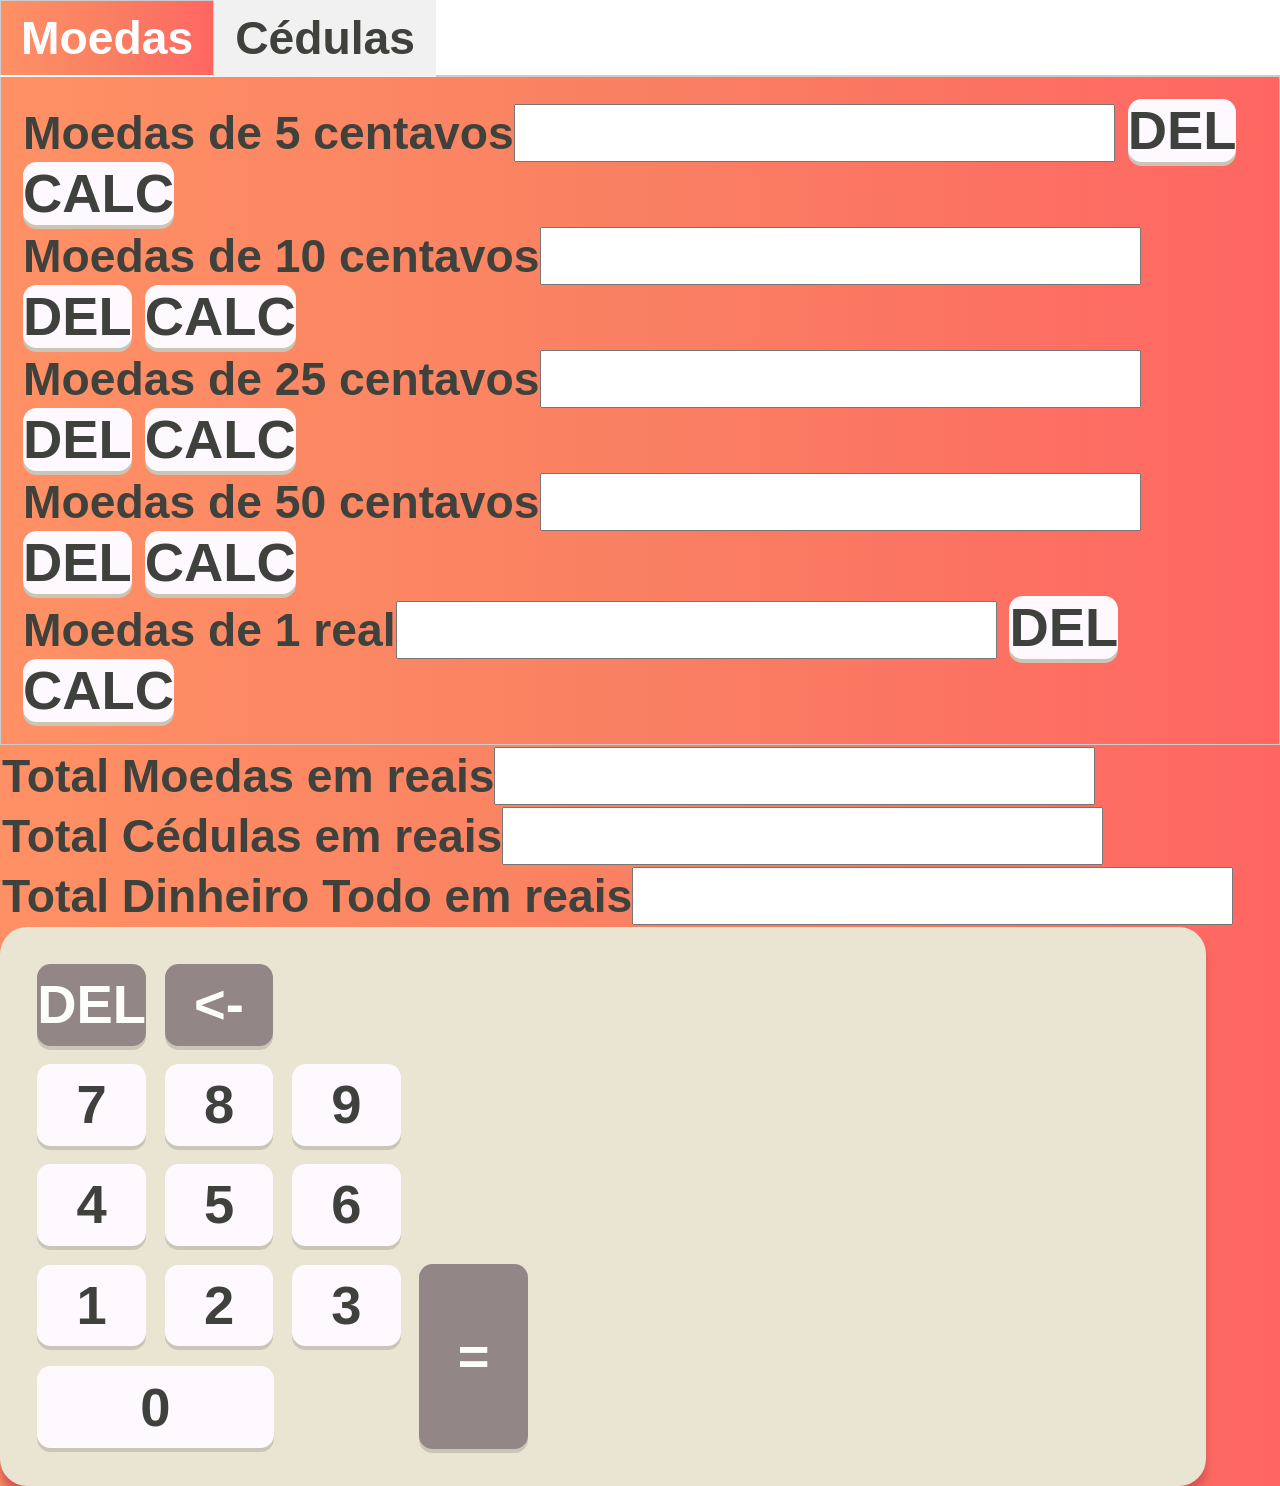
<file: index.html>
<!DOCTYPE html>
<html lang="pt_BR" id="html-tag">
<head>
    <meta charset="UTF-8">
    <title>Clientes e troco</title>
    <link rel="stylesheet" href="css/styleCalculadora.css">
</head>
<body>

    <!-- Language Selector Dropdown -->
    <!--
    <select id="lang-switcher">
        <option value="en">English</option>
        <option value="es">Español</option>
        <option value="pt_BR">Português Brasileiro</option>
    </select>
    -->

    <div class="tab-container">
      <!-- Tab Navigation Links -->
      <div class="tab-menu">
          <div class="tab-btn active" data-target="tab1">Moedas</div>
          <div class="tab-btn" data-target="tab2">Cédulas</div>
      </div>

      <!-- Tab Content Panes -->
      <div class="tab-content container">
        <div id="tab1" class="tab-pane active container">
          <div class="moedasInput">
            <table>
              <tr>
                <td>
                  <label>Moedas de 5 centavos<input type="text" readonly id="moedas05C" style="displayText"></label>
                  <button onclick="deleteConteudo('moedas05C')" class="displayButtons">DEL</button>
                  <button onclick="calcTmpValor('moedas05C', 'valorMoedas05C')" class="displayButtons">CALC</button>
                  <div id="valorMoedas05C" class="partialResult" hidden></div>
                </td>
              </tr>
              <tr>
                <td>
                  <label>Moedas de 10 centavos<input type="text" readonly id="moedas10C"></label>
                  <button onclick="deleteConteudo('moedas10C')" class="displayButtons">DEL</button>
                  <button onclick="calcTmpValor('moedas10C', 'valorMoedas10C')" class="displayButtons">CALC</button>
                  <div id="valorMoedas10C" class="partialResult" hidden></div>
                </td>
              </tr>
              <tr>
                <td>
                  <label>Moedas de 25 centavos<input type="text" readonly id="moedas25C"></label>
                  <button onclick="deleteConteudo('moedas25C')" class="displayButtons">DEL</button>
                  <button onclick="calcTmpValor('moedas25C', 'valorMoedas25C')" class="displayButtons">CALC</button>
                  <div id="valorMoedas25C" class="partialResult" hidden></div>
                </td>
              </tr>
              <tr>
                <td>
                  <label>Moedas de 50 centavos<input type="text" readonly id="moedas50C"></label>
                  <button onclick="deleteConteudo('moedas50C')" class="displayButtons">DEL</button>
                  <button onclick="calcTmpValor('moedas50C', 'valorMoedas50C')" class="displayButtons">CALC</button>
                  <div id="valorMoedas50C" class="partialResult" hidden></div>
                </td>
              </tr>
              <tr>
                <td>
                  <label>Moedas de 1 real<input type="text" readonly id="moedas1R"></label>
                  <button onclick="deleteConteudo('moedas1R')" class="displayButtons">DEL</button>
                  <button onclick="calcTmpValor('moedas1R', 'valorMoedas1R')" class="displayButtons">CALC</button>
                  <div id="valorMoedas1R" class="partialResult" hidden></div>
                </td>
              </tr>
            </table>
          </div>
        </div>
        
        <div id="tab2" class="tab-pane container">
          <div class="cedulasInput">
            <table>
              <tr>
                <td>
                  <label>Cédulas de 2 reais<input type="text" readonly id="cedulas2R"></label>
                  <button onclick="deleteConteudo('cedulas2R')" class="displayButtons">DEL</button>
                  <button onclick="calcTmpValor('cedulas2R', 'valorCedulas2R')" class="displayButtons">CALC</button>
                  <div id="valorCedulas2R" class="partialResult" hidden></div>
                </td>
                <td id="valorCedulas2R" hidden></td>
              </tr>
              <tr>
                <td>
                  <label>Cédulas de 5 reais<input type="text" readonly id="cedulas5R"></label>
                  <button onclick="deleteConteudo('cedulas5R')" class="displayButtons">DEL</button>
                  <button onclick="calcTmpValor('cedulas5R', 'valorCedulas5R')" class="displayButtons">CALC</button>
                  <div id="valorCedulas5R" class="partialResult" hidden></div>
                </td>
                <td id="valorCedulas2R" hidden></td>
              </tr>
              <tr>
                <td>
                  <label>Cédulas de 10 reais<input type="text" readonly id="cedulas10R"></label>
                  <button onclick="deleteConteudo('cedulas10R')" class="displayButtons">DEL</button>
                  <button onclick="calcTmpValor('cedulas10R', 'valorCedulas10R')" class="displayButtons">CALC</button>
                  <div id="valorCedulas10R" class="partialResult" hidden></div>
                </td>
              </tr>
              <tr>
                <td>
                  <label>Cédulas de 20 reais<input type="text" readonly id="cedulas20R"></label>
                  <button onclick="deleteConteudo('cedulas20R')" class="displayButtons">DEL</button>
                  <button onclick="calcTmpValor('cedulas20R', 'valorCedulas20R')" class="displayButtons">CALC</button>
                  <div id="valorCedulas20R" class="partialResult" hidden></div>
                </td>
                <td id="valorCedulas2R" hidden></td>
              </tr>
              <tr>
                <td>
                  <label>Cédulas de 50 reais<input type="text" readonly id="cedulas50R"></label>
                  <button onclick="deleteConteudo('cedulas50R')" class="displayButtons">DEL</button>
                  <button onclick="calcTmpValor('cedulas50R', 'valorCedulas50R')" class="displayButtons">CALC</button>
                  <div id="valorCedulas50R" class="partialResult" hidden></div>
                </td>
              </tr>
              <tr>
                <td>
                  <label>Cédulas de 100 reais<input type="text" readonly id="cedulas100R"></label>
                  <button onclick="deleteConteudo('cedulas100R')" class="displayButtons">DEL</button>
                  <button onclick="calcTmpValor('cedulas100R', 'valorCedulas100R')" class="displayButtons">CALC</button>
                  <div id="valorCedulas100R" class="partialResult" hidden></div>
                </td>
              </tr>
              <tr>
                <td>
                  <label>Cédulas de 200 reais<input type="text" readonly id="cedulas200R"></label>
                  <button onclick="deleteConteudo('cedulas200R')" class="displayButtons">DEL</button>
                  <button onclick="calcTmpValor('cedulas200R', 'valorCedulas200R')" class="displayButtons">CALC</button>
                  <div id="valorCedulas200R" hidden></div>
                </td>
              </tr>
            </table>
          </div>
        </div>
      </div>
    </div>

    <script>
        // Select all tab navigation buttons and content panes
        const tabButtons = document.querySelectorAll('.tab-btn');
        const tabPanes = document.querySelectorAll('.tab-pane');

        tabButtons.forEach(button => {
            button.addEventListener('click', () => {
                // Remove active class from all buttons and panels
                tabButtons.forEach(btn => btn.classList.remove('active'));
                tabPanes.forEach(pane => pane.classList.remove('active'));

                // Add active class to clicked button
                button.classList.add('active');

                // Read target ID from data-target attribute and show corresponding panel
                const targetId = button.getAttribute('data-target');
                document.getElementById(targetId).classList.add('active');
            });
        });
    </script>
    
    <div id="claculadoraValores">
      <div>
        <div class="container">
          <div id="totalResult" class="container">
            <table>
              <tr>
                <td>
                  <label>Total Moedas em reais<input type="text" id="resultMoedasElement" readonly></label>
                </td>
              </tr>
              <tr>
                <td>
                  <label>Total Cédulas em reais<input type="text" id="resultCedulasElement" readonly></label>
                </td>
              </tr>
              <tr>
                <td>
                  <label>Total Dinheiro Todo em reais<input type="text" id="resultElement" readonly></label>
                </td>
              </tr>
            </table>
          </div>
          <div class="calculator">
            <table>
              <tr>
                <td><button class="calculatorButtons" id="cleanDisplay" value="C">DEL</td>
                <td><button class="calculatorButtons" id="deleteDigit" value="CE">&lt;-</td>
              </tr>
              <tr>
                <td><button class="calculatorButtons" id="num7" value="7">7</td>
                <td><button class="calculatorButtons" id="num8" value="8">8</td>
                <td><button class="calculatorButtons" id="num9" value="9">9</td>
              </tr>
              <tr>
                <td><button class="calculatorButtons" id="num4" value="4">4</td>
                <td><button class="calculatorButtons" id="num5" value="5">5</td>
                <td><button class="calculatorButtons" id="num6" value="6">6</td>
              </tr>
              <tr>
                <td><button class="calculatorButtons" id="num1" value="1">1</td>
                <td><button class="calculatorButtons" id="num2" value="2">2</td>
                <td><button class="calculatorButtons" id="num3" value="3">3</td>
                <td rowspan="2"><button class="calculatorButtons" id="result" value="=">=</td>
              </tr>
              <tr>
                <td colspan="2"><button class="calculatorButtons" id="num0" value="0">0</td>
              </tr>
            </table>
          </div>
        </div>
      </div>
    </duv>
    <script src="./js/calculadoraDeDinheiro.js"></script>
</body>
</html>
</file>
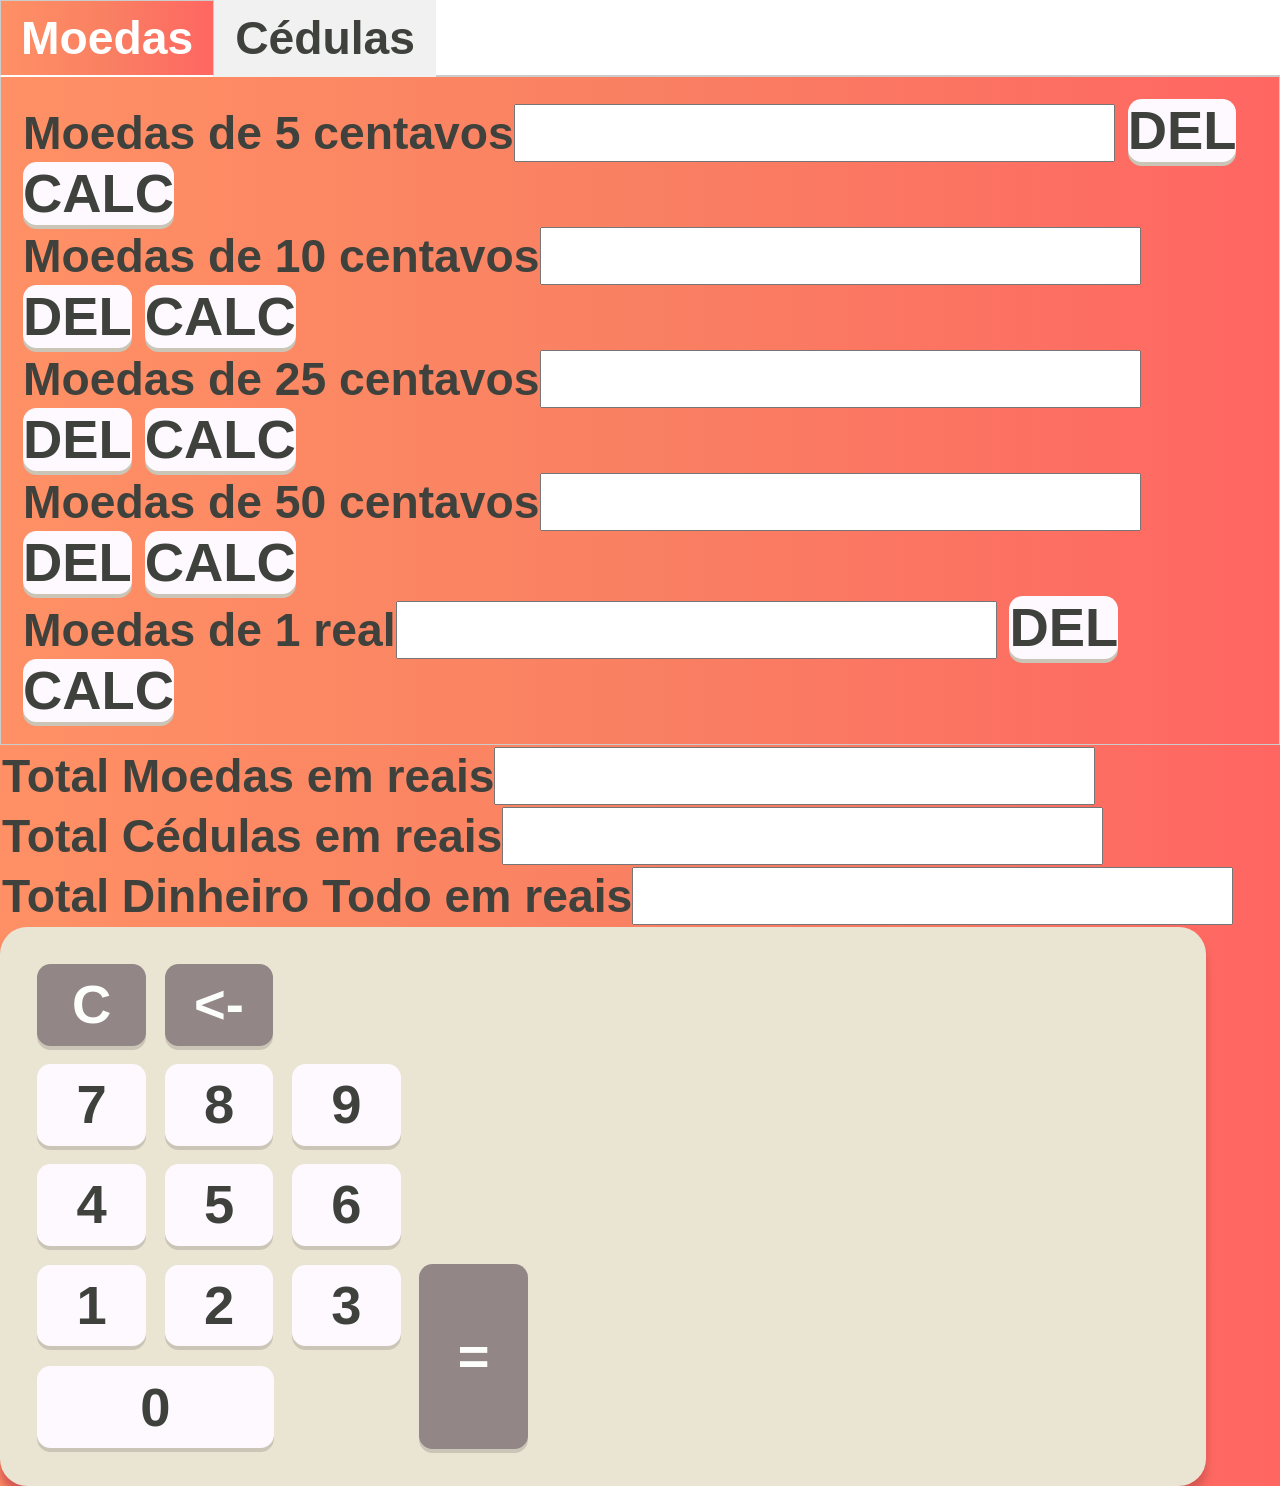
<file: calculadoraDeDinheiro.html>
<!DOCTYPE html>
<html lang="pt_BR" id="html-tag">
<head>
    <meta charset="UTF-8">
    <title>Clientes e troco</title>
    <link rel="stylesheet" href="css/styleCalculadora.css">
</head>
<body>

    <!-- Language Selector Dropdown -->
    <!--
    <select id="lang-switcher">
        <option value="en">English</option>
        <option value="es">Español</option>
        <option value="pt_BR">Português Brasileiro</option>
    </select>
    -->

    <div class="tab-container">
      <!-- Tab Navigation Links -->
      <div class="tab-menu">
          <div class="tab-btn active" data-target="tab1">Moedas</div>
          <div class="tab-btn" data-target="tab2">Cédulas</div>
      </div>

      <!-- Tab Content Panes -->
      <div class="tab-content container">
        <div id="tab1" class="tab-pane active container">
          <div class="moedasInput">
            <table>
              <tr>
                <td>
                  <label>Moedas de 5 centavos<input type="text" readonly id="moedas05C" style="displayText"></label>
                  <button onclick="deleteConteudo('moedas05C')" class="displayButtons">DEL</button>
                  <button onclick="calcTmpValor('moedas05C', 'valorMoedas05C')" class="displayButtons">CALC</button>
                  <div id="valorMoedas05C" class="partialResult" hidden></div>
                </td>
              </tr>
              <tr>
                <td>
                  <label>Moedas de 10 centavos<input type="text" readonly id="moedas10C"></label>
                  <button onclick="deleteConteudo('moedas10C')" class="displayButtons">DEL</button>
                  <button onclick="calcTmpValor('moedas10C', 'valorMoedas10C')" class="displayButtons">CALC</button>
                  <div id="valorMoedas10C" class="partialResult" hidden></div>
                </td>
              </tr>
              <tr>
                <td>
                  <label>Moedas de 25 centavos<input type="text" readonly id="moedas25C"></label>
                  <button onclick="deleteConteudo('moedas25C')" class="displayButtons">DEL</button>
                  <button onclick="calcTmpValor('moedas25C', 'valorMoedas25C')" class="displayButtons">CALC</button>
                  <div id="valorMoedas25C" class="partialResult" hidden></div>
                </td>
              </tr>
              <tr>
                <td>
                  <label>Moedas de 50 centavos<input type="text" readonly id="moedas50C"></label>
                  <button onclick="deleteConteudo('moedas50C')" class="displayButtons">DEL</button>
                  <button onclick="calcTmpValor('moedas50C', 'valorMoedas50C')" class="displayButtons">CALC</button>
                  <div id="valorMoedas50C" class="partialResult" hidden></div>
                </td>
              </tr>
              <tr>
                <td>
                  <label>Moedas de 1 real<input type="text" readonly id="moedas1R"></label>
                  <button onclick="deleteConteudo('moedas1R')" class="displayButtons">DEL</button>
                  <button onclick="calcTmpValor('moedas1R', 'valorMoedas1R')" class="displayButtons">CALC</button>
                  <div id="valorMoedas1R" class="partialResult" hidden></div>
                </td>
              </tr>
            </table>
          </div>
        </div>
        
        <div id="tab2" class="tab-pane container">
          <div class="cedulasInput">
            <table>
              <tr>
                <td>
                  <label>Cédulas de 2 reais<input type="text" readonly id="cedulas2R"></label>
                  <button onclick="deleteConteudo('cedulas2R')" class="displayButtons">DEL</button>
                  <button onclick="calcTmpValor('cedulas2R', 'valorCedulas2R')" class="displayButtons">CALC</button>
                  <div id="valorCedulas2R" class="partialResult" hidden></div>
                </td>
                <td id="valorCedulas2R" hidden></td>
              </tr>
              <tr>
                <td>
                  <label>Cédulas de 5 reais<input type="text" readonly id="cedulas5R"></label>
                  <button onclick="deleteConteudo('cedulas5R')" class="displayButtons">DEL</button>
                  <button onclick="calcTmpValor('cedulas5R', 'valorCedulas5R')" class="displayButtons">CALC</button>
                  <div id="valorCedulas5R" class="partialResult" hidden></div>
                </td>
                <td id="valorCedulas2R" hidden></td>
              </tr>
              <tr>
                <td>
                  <label>Cédulas de 10 reais<input type="text" readonly id="cedulas10R"></label>
                  <button onclick="deleteConteudo('cedulas10R')" class="displayButtons">DEL</button>
                  <button onclick="calcTmpValor('cedulas10R', 'valorCedulas10R')" class="displayButtons">CALC</button>
                  <div id="valorCedulas10R" class="partialResult" hidden></div>
                </td>
              </tr>
              <tr>
                <td>
                  <label>Cédulas de 20 reais<input type="text" readonly id="cedulas20R"></label>
                  <button onclick="deleteConteudo('cedulas20R')" class="displayButtons">DEL</button>
                  <button onclick="calcTmpValor('cedulas20R', 'valorCedulas20R')" class="displayButtons">CALC</button>
                  <div id="valorCedulas20R" class="partialResult" hidden></div>
                </td>
                <td id="valorCedulas2R" hidden></td>
              </tr>
              <tr>
                <td>
                  <label>Cédulas de 50 reais<input type="text" readonly id="cedulas50R"></label>
                  <button onclick="deleteConteudo('cedulas50R')" class="displayButtons">DEL</button>
                  <button onclick="calcTmpValor('cedulas50R', 'valorCedulas50R')" class="displayButtons">CALC</button>
                  <div id="valorCedulas50R" class="partialResult" hidden></div>
                </td>
              </tr>
              <tr>
                <td>
                  <label>Cédulas de 100 reais<input type="text" readonly id="cedulas100R"></label>
                  <button onclick="deleteConteudo('cedulas100R')" class="displayButtons">DEL</button>
                  <button onclick="calcTmpValor('cedulas100R', 'valorCedulas100R')" class="displayButtons">CALC</button>
                  <div id="valorCedulas100R" class="partialResult" hidden></div>
                </td>
              </tr>
              <tr>
                <td>
                  <label>Cédulas de 200 reais<input type="text" readonly id="cedulas200R"></label>
                  <button onclick="deleteConteudo('cedulas200R')" class="displayButtons">DEL</button>
                  <button onclick="calcTmpValor('cedulas200R', 'valorCedulas200R')" class="displayButtons">CALC</button>
                  <div id="valorCedulas200R" hidden></div>
                </td>
              </tr>
            </table>
          </div>
        </div>
      </div>
    </div>

    <script>
        // Select all tab navigation buttons and content panes
        const tabButtons = document.querySelectorAll('.tab-btn');
        const tabPanes = document.querySelectorAll('.tab-pane');

        tabButtons.forEach(button => {
            button.addEventListener('click', () => {
                // Remove active class from all buttons and panels
                tabButtons.forEach(btn => btn.classList.remove('active'));
                tabPanes.forEach(pane => pane.classList.remove('active'));

                // Add active class to clicked button
                button.classList.add('active');

                // Read target ID from data-target attribute and show corresponding panel
                const targetId = button.getAttribute('data-target');
                document.getElementById(targetId).classList.add('active');
            });
        });
    </script>
    
    <div id="claculadoraValores">
      <div>
        <div class="container">
          <div id="totalResult" class="container">
            <table>
              <tr>
                <td>
                  <label>Total Moedas em reais<input type="text" id="resultMoedasElement" readonly></label>
                </td>
              </tr>
              <tr>
                <td>
                  <label>Total Cédulas em reais<input type="text" id="resultCedulasElement" readonly></label>
                </td>
              </tr>
              <tr>
                <td>
                  <label>Total Dinheiro Todo em reais<input type="text" id="resultElement" readonly></label>
                </td>
              </tr>
            </table>
          </div>
          <div class="calculator">
            <table>
              <tr>
                <td><button class="calculatorButtons" id="cleanDisplay" value="C">C</td>
                <td><button class="calculatorButtons" id="deleteDigit" value="CE">&lt;-</td>
              </tr>
              <tr>
                <td><button class="calculatorButtons" id="num7" value="7">7</td>
                <td><button class="calculatorButtons" id="num8" value="8">8</td>
                <td><button class="calculatorButtons" id="num9" value="9">9</td>
              </tr>
              <tr>
                <td><button class="calculatorButtons" id="num4" value="4">4</td>
                <td><button class="calculatorButtons" id="num5" value="5">5</td>
                <td><button class="calculatorButtons" id="num6" value="6">6</td>
              </tr>
              <tr>
                <td><button class="calculatorButtons" id="num1" value="1">1</td>
                <td><button class="calculatorButtons" id="num2" value="2">2</td>
                <td><button class="calculatorButtons" id="num3" value="3">3</td>
                <td rowspan="2"><button class="calculatorButtons" id="result" value="=">=</td>
                
              </tr>
              <tr>
                <td colspan="2"><button class="calculatorButtons" id="num0" value="0">0</td>
              </tr>
            </table>
          </div>
        </div>
      </div>
    </duv>
    <script src="./js/calculadoraDeDinheiro.js"></script>
</body>
</html>
</file>
<file: css/styleCalculadora.css>
@charset "UTF-8";

* {
  font-family: Arial, Helvetica, sans-serif;
  font-weight: bold;
  font-size: 1.7rem;
  color: #3f413d;
  margin: 0;
  padding: 0;
}

body, html {
  touch-action: manipulation;
}

.container {
  background-image: linear-gradient(to left, #ff6662, #f98062, #ff9065);
  background-size: cover;
  position: relative;
  height: 100%;
  font-size: 1.2rem;
}

.calculator{
  background-color: #eae4d3;
  padding: 3vh 3vh 3vh 3vh;
  border-radius: 1rem;
  box-shadow: 0 10px 10px 0 #d35652;
  font-size: 2rem;
  width: 90%;
}

#display {
  background-color: #fdf8fd;
  padding: 15px;
  border-radius: 0.5rem;
  text-align: right;
  height: 5vh;
  width: 80%;
  margin: 0.5rem;
}

.displayText {
  background-color: #fdf8fd;
  padding: 15px;
  border-radius: 0.5rem;
  text-align: right;
  height: 5vh;
  width: 10%;
  margin: 0.5rem;
}

.calculatorButtons{
  width: 4rem;
  height: 3rem;
  border: none;
  margin: 0.3rem;
  border-radius: 0.5rem;
  background-color: #fef9ff;
  box-shadow: 0 4px #cac5b6;
  text-align: center;
  font-size: 2rem;
}

.displayButtons{
  width: auto;
  border: none;
  margin: 0;
  border-radius: 0.5rem;
  background-color: #fef9ff;
  box-shadow: 0 4px #cac5b6;
  text-align: center;
  font-size: 2rem;
}

.calculatorButtons:active {
  box-shadow: 0 2px #cac5b6;
}

#cleanDisplay, #deleteDigit, #division, #multiplication, #subtraction, #sum, #result{
  background-color: #928686;
  color: #fdfffc;
}

#result{
  height: 6.8rem;
}

#num0{
  width: 8.7rem;
}

.partialResult {
  background-image: linear-gradient(to right, #ff6662, #f98062, #ff9065);
  background-size: cover;
  position: relative;
  height: 100%;
  font-size: 2rem;
}

/* tab system */
/* Container styling */
.tab-container {
  color: #3f413d;
  width: 100%;
  margin: 0;
  font-family: Arial, sans-serif;
}

/* Navigation Header */
.tab-menu {
  display: flex;
  border-bottom: 2px solid #ccc;
}

/* Tab Buttons styled from divs */
.tab-btn {
    padding: 10px 20px;
    cursor: pointer;
    border: 1px solid transparent;
    border-bottom: none;
    margin-bottom: -2px;
    background-color: #f1f1f1;
    transition: 0.3s;
}

.tab-btn:hover {
    background-image: linear-gradient(to left, #ff6662, #f98062, #ff9065);
}

/* Active Tab Navigation styling */
.tab-btn.active {
    background-image: linear-gradient(to left, #ff6662, #f98062, #ff9065);
    border-color: #ccc;
    border-bottom: 2px solid #fff;
    font-weight: bold;
    color: white;
}

/* Tab Content Panel styling */
.tab-pane {
    display: none; /* Hide content by default */
    padding: 20px;
    border: 1px solid #ccc;
    border-top: none;
}

/* Active Content Panel styling */
.tab-pane.active {
    display: block; /* Show active panel */
}
</file>
